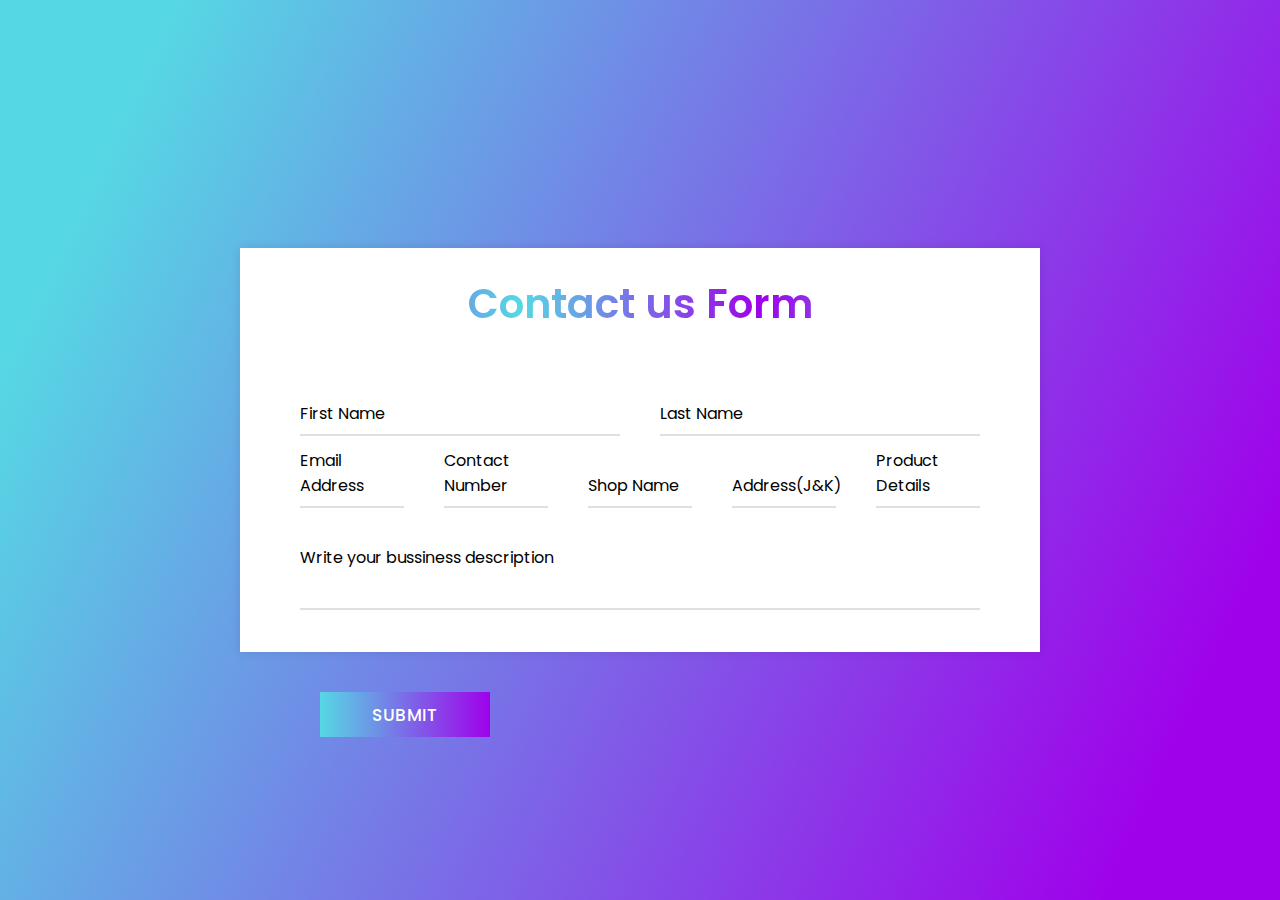
<file: form/index.html>
<!DOCTYPE html>
<html lang="en">
<head>
    <meta charset="UTF-8">
    <meta name="viewport" content="width=device-width, initial-scale=1.0">
    <title>Registration form</title>
    <link rel="stylesheet" href="style.css">
</head>
<body>
    <div class="container">
        <div class="text">
           Contact us Form
        </div>
        <form action="#">
           <div class="form-row">
              <div class="input-data">
                 <input type="text" required>
                 <div class="underline"></div>
                 <label for="">First Name</label>
              </div>
              <div class="input-data">
                 <input type="text" required>
                 <div class="underline"></div>
                 <label for="">Last Name</label>
              </div>
           </div>
           <div class="form-row">
              <div class="input-data">
                 <input type="text" required>
                 <div class="underline"></div>
                 <label for="">Email Address</label>
              </div>
              <div class="input-data">
                <input type="text" required>
                <div class="underline"></div>
                <label for="">Contact Number</label>
             </div>
             <div class="input-data">
                 <input type="text" required>
                 <div class="underline"></div>
                 <label for="">Shop Name</label>
              </div>
              <div class="input-data">
                 <input type="text" required>
                 <div class="underline"></div>
                 <label for="">Address(J&K)</label>
              </div>
              <div class="input-data">
                 <input type="text" required>
                 <div class="underline"></div>
                 <label for="">Product Details</label>
              </div>
           </div>
           <div class="form-row">
           <div class="input-data textarea">
              <textarea rows="2" cols="80" required></textarea>
              <br />
              <div class="underline"></div>
              <label for="">Write your bussiness description</label>
              <br />
              <div class="form-row submit-btn">
                 <div class="input-data">
                    <div class="inner"></div>
                    <input type="submit" value="submit">
                 </div>
              </div>
        </form>
        </div>
</body>
</html>
</file>
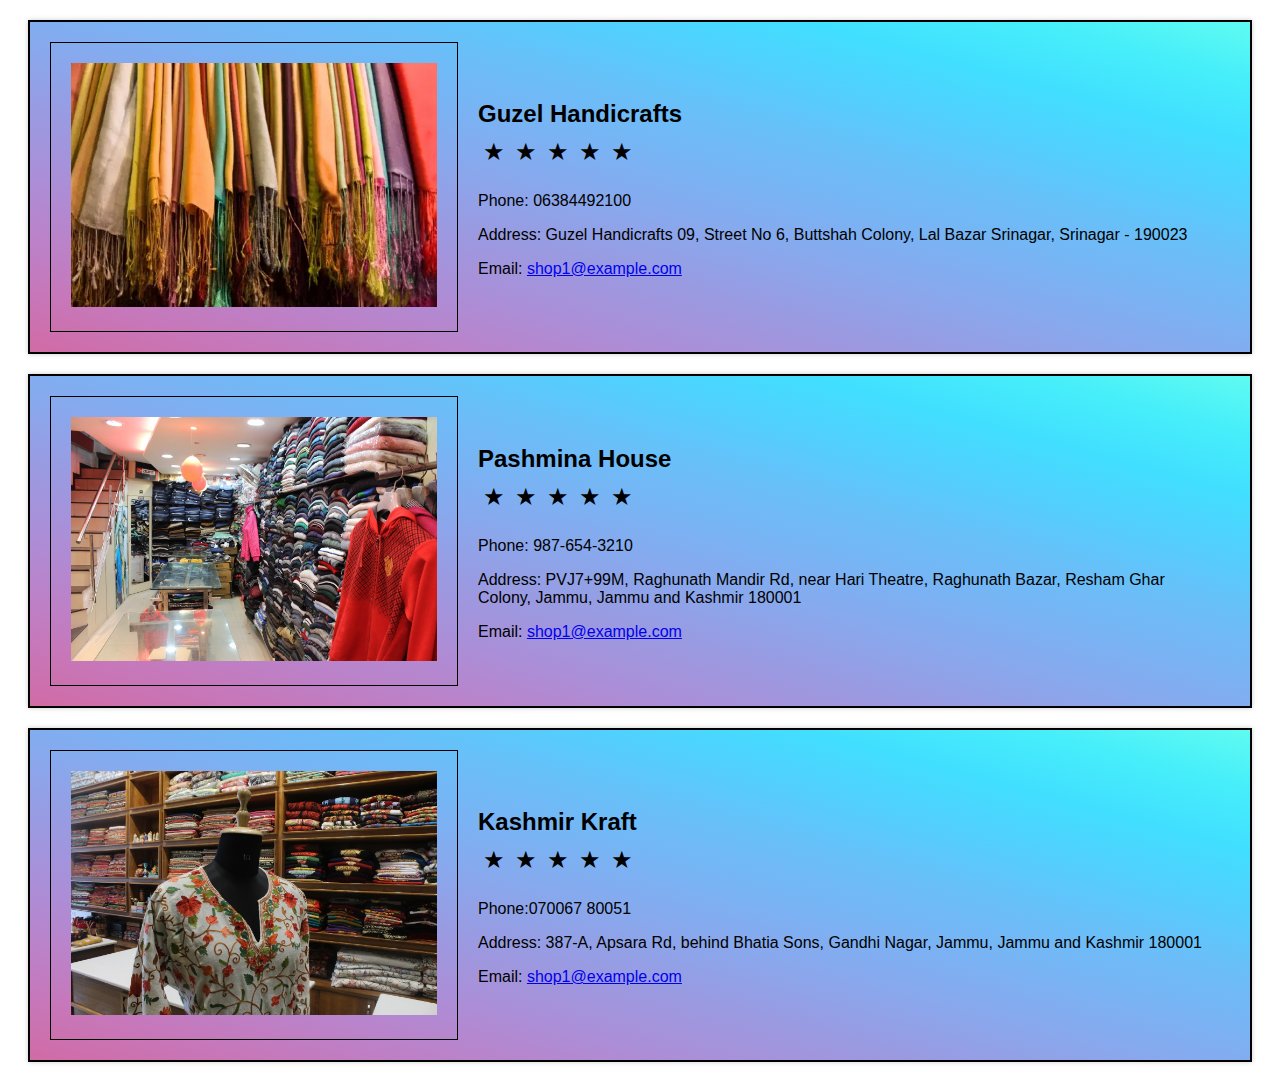
<file: sih hackthone/index.html>
<!DOCTYPE html>
<html lang="en">
<head>
    <meta charset="UTF-8">
    <meta name="viewport" content="width=device-width, initial-scale=1.0">
    <title>Shopkeeper Details</title>
    <style>
        body {
            font-family: Arial, sans-serif;
        }

        .shop-container {
            display: flex;
            align-items: center;
            margin: 20px;
            padding: 20px;
            border: 2px solid black;
            box-shadow: 0 0 5px rgba(0, 0, 0, 0.2);
            background-image: linear-gradient(to right top, #d16ba5, #c777b9, #ba83ca, #aa8fd8, #9a9ae1, #8aa7ec, #79b3f4, #69bff8, #52cffe, #41dfff, #46eefa, #5ffbf1);
        }

        .shop-image {
            flex: 1; /* Adjusted to place the image on the left side */
            text-align: center;
            border: 1px solid black;
            padding: 20px;
        }

        img {
            max-width: 100%;
            max-height: 100%;
        }

        .shop-details {
            flex: 2; /* Adjusted to place the shop details on the right side */
            padding: 20px;
        }

        .rating {
            font-size: 0;
            position: relative;
            top: -10px; /* Adjusted the position */
        }

        .rating input[type="radio"] {
            display: none;
        }

        .rating label {
            font-size: 24px;
            cursor: pointer;
            padding: 5px;
        }

        .rating label:before {
            content: "\2605"; /* Unicode star character */
        }

        .rating input[type="radio"]:checked ~ label:before {
            content: "\2605"; /* Filled star character */
            color: gold;
        }
    </style>
</head>
<body>
    <div class="shop-container">
        <div class="shop-image">
            <img src="shop1.webp" alt="Shop 1">
        </div>
        <div class="shop-details">
            <h2>Guzel Handicrafts</h2>
            <div class="rating">
                <input type="radio" id="star5" name="rating" value="5">
                <label for="star5"></label>
                <input type="radio" id="star4" name="rating" value="4">
                <label for="star4"></label>
                <input type="radio" id="star3" name="rating" value="3">
                <label for="star3"></label>
                <input type="radio" id="star2" name="rating" value="2">
                <label for="star2"></label>
                <input type="radio" id="star1" name="rating" value="1">
                <label for="star1"></label>
            </div>
            <p>Phone: 06384492100</p>
            <p>Address: Guzel Handicrafts 09, Street No 6, Buttshah Colony, Lal Bazar Srinagar, Srinagar - 190023</p>
            <p>Email: <a href="mailto:shop1@example.com">shop1@example.com</a></p>
        </div>
    </div>

    <div class="shop-container">
        <div class="shop-image">
            <img src="shop2.jpg" alt="Shop 2">
        </div>
        <div class="shop-details">
            <h2>Pashmina House</h2>
            <div class="rating">
                <input type="radio" id="star5" name="rating" value="5">
                <label for="star5"></label>
                <input type="radio" id="star4" name="rating" value="4">
                <label for="star4"></label>
                <input type="radio" id="star3" name="rating" value="3">
                <label for="star3"></label>
                <input type="radio" id="star2" name="rating" value="2">
                <label for="star2"></label>
                <input type="radio" id="star1" name="rating" value="1">
                <label for="star1"></label>
            </div>
            <p>Phone: 987-654-3210</p>
            <p>Address: PVJ7+99M, Raghunath Mandir Rd, near Hari Theatre, Raghunath Bazar, Resham Ghar Colony, Jammu, Jammu and Kashmir 180001</p>
            <p>Email: <a href="mailto:shop1@example.com">shop1@example.com</a></p>
        </div>
    </div>

    <div class="shop-container">
        <div class="shop-image">
            <img src="shop3.jpg" alt="Shop 3">
            
            
        </div>
        <div class="shop-details">
            <h2>Kashmir Kraft</h2>
            <div class="rating">
                <input type="radio" id="star5" name="rating" value="5">
                <label for="star5"></label>
                <input type="radio" id="star4" name="rating" value="4">
                <label for="star4"></label>
                <input type="radio" id="star3" name="rating" value="3">
                <label for="star3"></label>
                <input type="radio" id="star2" name="rating" value="2">
                <label for="star2"></label>
                <input type="radio" id="star1" name="rating" value="1">
                <label for="star1"></label>
            </div>
            <p>Phone:070067 80051</p>
            <p>Address: 387-A, Apsara Rd, behind Bhatia Sons, Gandhi Nagar, Jammu, Jammu and Kashmir 180001</p>
            <p>Email: <a href="mailto:shop1@example.com">shop1@example.com</a></p>
        </div>
    </div>
</body>
</html>
</file>
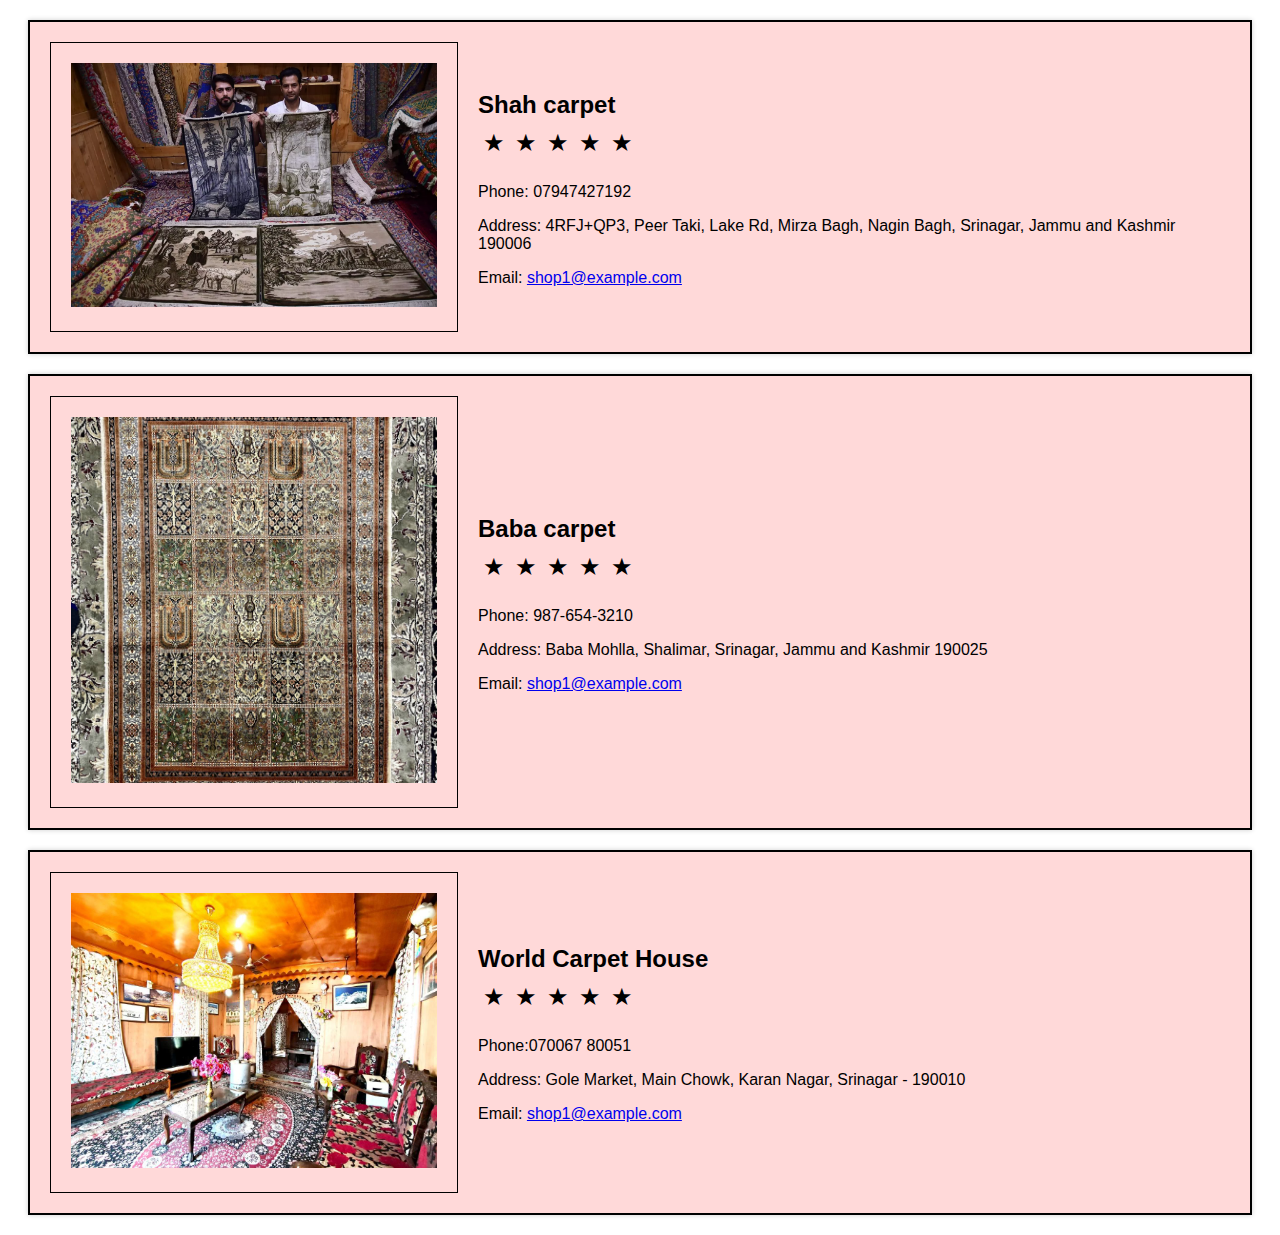
<file: sih hackthone/ibdex2.html>
<!DOCTYPE html>
<html lang="en">
<head>
    <meta charset="UTF-8">
    <meta name="viewport" content="width=device-width, initial-scale=1.0">
    <title>Shopkeeper Details</title>
    <style>
        body {
            font-family: Arial, sans-serif;
        }

        .shop-container {
            display: flex;
            align-items: center;
            margin: 20px;
            padding: 20px;
            border: 2px solid black;
            box-shadow: 0 0 5px rgba(0, 0, 0, 0.2);
            background-color: #ffd9d9
        }

        .shop-image {
            flex: 1; /* Adjusted to place the image on the left side */
            text-align: center;
            border: 1px solid black;
            padding: 20px;
        }

        img {
            max-width: 100%;
            max-height: 100%;
        }

        .shop-details {
            flex: 2; /* Adjusted to place the shop details on the right side */
            padding: 20px;
        }

        .rating {
            font-size: 0;
            position: relative;
            top: -10px; /* Adjusted the position */
        }

        .rating input[type="radio"] {
            display: none;
        }

        .rating label {
            font-size: 24px;
            cursor: pointer;
            padding: 5px;
        }

        .rating label:before {
            content: "\2605"; /* Unicode star character */
        }

        .rating input[type="radio"]:checked ~ label:before {
            content: "\2605"; /* Filled star character */
            color: gold;
        }
    </style>
</head>
<body>
    <div class="shop-container">
        <div class="shop-image">
            <img src="carpet1.webp" alt="Shop 1">
        </div>
        <div class="shop-details">
            <h2>Shah carpet</h2>
            <div class="rating">
                <input type="radio" id="star5" name="rating" value="5">
                <label for="star5"></label>
                <input type="radio" id="star4" name="rating" value="4">
                <label for="star4"></label>
                <input type="radio" id="star3" name="rating" value="3">
                <label for="star3"></label>
                <input type="radio" id="star2" name="rating" value="2">
                <label for="star2"></label>
                <input type="radio" id="star1" name="rating" value="1">
                <label for="star1"></label>
            </div>
            <p>Phone: 07947427192</p>
            <p>Address: 4RFJ+QP3, Peer Taki, Lake Rd, Mirza Bagh, Nagin Bagh, Srinagar, Jammu and Kashmir 190006</p>
            <p>Email: <a href="mailto: shahcarpetskmr@gmail.com">shop1@example.com</a></p>
        </div>
    </div>

    <div class="shop-container">
        <div class="shop-image">
            <img src="carpet.jpeg" alt="Shop 2">
        </div>
        <div class="shop-details">
            <h2>Baba carpet</h2>
            <div class="rating">
                <input type="radio" id="star5" name="rating" value="5">
                <label for="star5"></label>
                <input type="radio" id="star4" name="rating" value="4">
                <label for="star4"></label>
                <input type="radio" id="star3" name="rating" value="3">
                <label for="star3"></label>
                <input type="radio" id="star2" name="rating" value="2">
                <label for="star2"></label>
                <input type="radio" id="star1" name="rating" value="1">
                <label for="star1"></label>
            </div>
            <p>Phone: 987-654-3210</p>
            <p>Address: Baba Mohlla, Shalimar, Srinagar, Jammu and Kashmir 190025</p>
            <p>Email: <a href="mailto:shop1@example.com">shop1@example.com</a></p>
        </div>
    </div>

    <div class="shop-container">
        <div class="shop-image">
            <img src="carpet3.jpg" alt="Shop 3">
            
            
        </div>
        <div class="shop-details">
            <h2>World Carpet House</h2>
            <div class="rating">
                <input type="radio" id="star5" name="rating" value="5">
                <label for="star5"></label>
                <input type="radio" id="star4" name="rating" value="4">
                <label for="star4"></label>
                <input type="radio" id="star3" name="rating" value="3">
                <label for="star3"></label>
                <input type="radio" id="star2" name="rating" value="2">
                <label for="star2"></label>
                <input type="radio" id="star1" name="rating" value="1">
                <label for="star1"></label>
            </div>
            <p>Phone:070067 80051</p>
            <p>Address: Gole Market, Main Chowk, Karan Nagar, Srinagar - 190010</p>
            <p>Email: <a href="mailto:shop1@example.com">shop1@example.com</a></p>
        </div>
    </div>
</body>
</html>
</file>
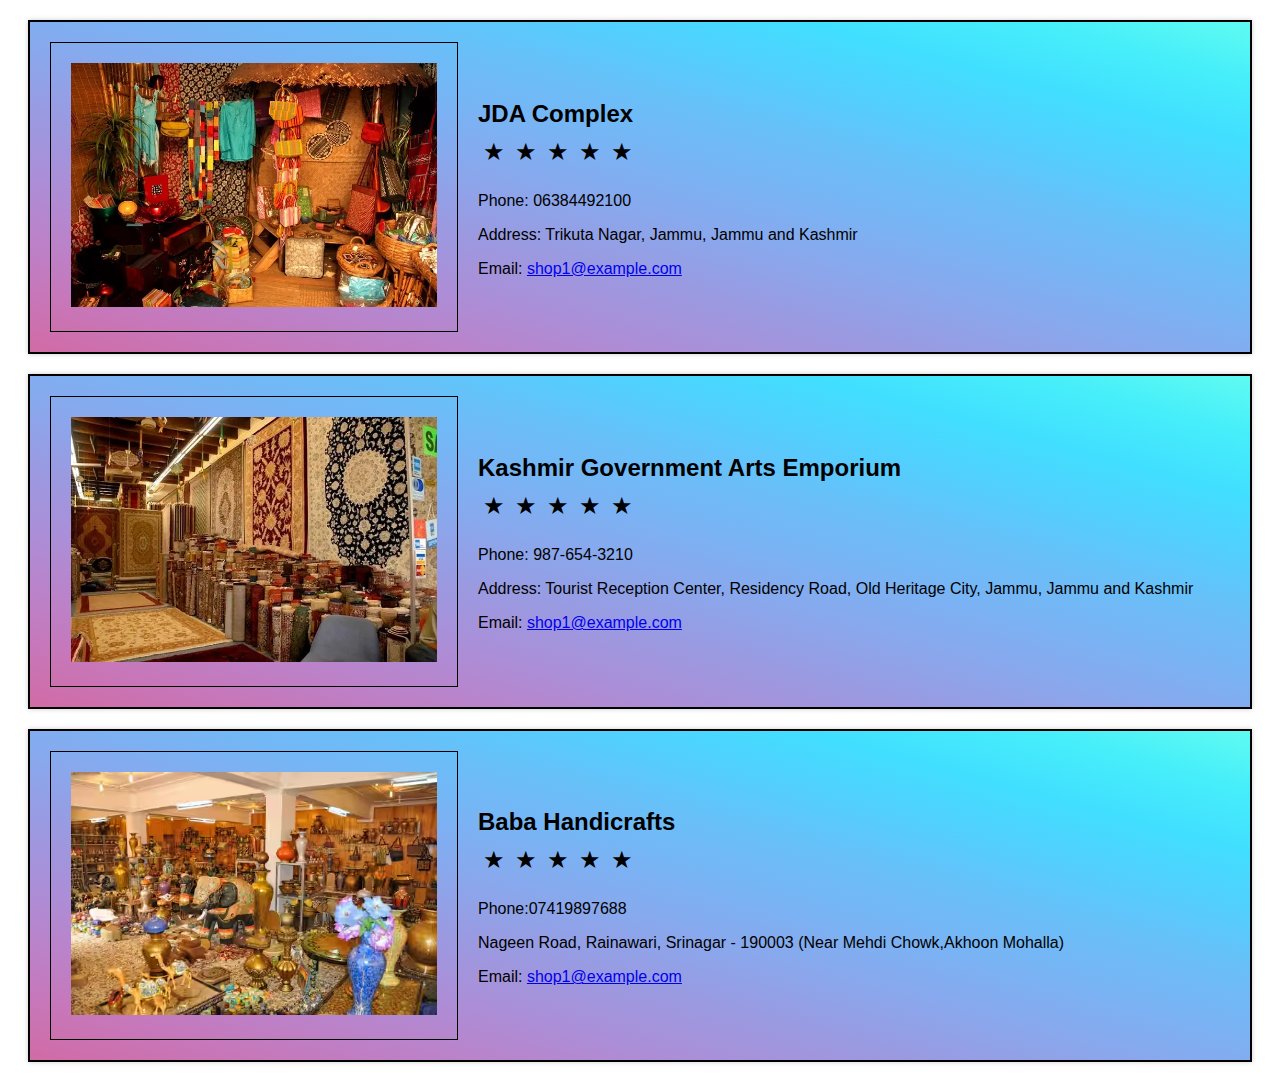
<file: sih hackthone/index1.html>
<!DOCTYPE html>
<html lang="en">
<head>
    <meta charset="UTF-8">
    <meta name="viewport" content="width=device-width, initial-scale=1.0">
    <title>Shopkeeper Details</title>
    <style>
        body {
            font-family: Arial, sans-serif;
        }

        .shop-container {
            display: flex;
            align-items: center;
            margin: 20px;
            padding: 20px;
            border: 2px solid black;
            box-shadow: 0 0 5px rgba(0, 0, 0, 0.2);
            background-image: linear-gradient(to right top, #d16ba5, #c777b9, #ba83ca, #aa8fd8, #9a9ae1, #8aa7ec, #79b3f4, #69bff8, #52cffe, #41dfff, #46eefa, #5ffbf1);
        }

        .shop-image {
            flex: 1; /* Adjusted to place the image on the left side */
            text-align: center;
            border: 1px solid black;
            padding: 20px;
        }

        img {
            max-width: 100%;
            max-height: 100%;
        }

        .shop-details {
            flex: 2; /* Adjusted to place the shop details on the right side */
            padding: 20px;
        }

        .rating {
            font-size: 0;
            position: relative;
            top: -10px; /* Adjusted the position */
        }

        .rating input[type="radio"] {
            display: none;
        }

        .rating label {
            font-size: 24px;
            cursor: pointer;
            padding: 5px;
        }

        .rating label:before {
            content: "\2605"; /* Unicode star character */
        }

        .rating input[type="radio"]:checked ~ label:before {
            content: "\2605"; /* Filled star character */
            color: gold;
        }
    </style>
</head>
<body>
    <div class="shop-container">
        <div class="shop-image">
            <img src="shops4.webp" alt="Shop 4">
        </div>
        <div class="shop-details">
            <h2>JDA Complex</h2>
            <div class="rating">
                <input type="radio" id="star5" name="rating" value="5">
                <label for="star5"></label>
                <input type="radio" id="star4" name="rating" value="4">
                <label for="star4"></label>
                <input type="radio" id="star3" name="rating" value="3">
                <label for="star3"></label>
                <input type="radio" id="star2" name="rating" value="2">
                <label for="star2"></label>
                <input type="radio" id="star1" name="rating" value="1">
                <label for="star1"></label>
            </div>
            <p>Phone: 06384492100</p>
            <p>Address:  Trikuta Nagar, Jammu, Jammu and Kashmir</p>
            <p>Email: <a href="mailto:shop1@example.com">shop1@example.com</a></p>
        </div>
    </div>

    <div class="shop-container">
        <div class="shop-image">
            <img src="shop5.webp" alt="Shop 5">
        </div>
        <div class="shop-details">
            <h2> Kashmir Government Arts Emporium</h2>
            <div class="rating">
                <input type="radio" id="star5" name="rating" value="5">
                <label for="star5"></label>
                <input type="radio" id="star4" name="rating" value="4">
                <label for="star4"></label>
                <input type="radio" id="star3" name="rating" value="3">
                <label for="star3"></label>
                <input type="radio" id="star2" name="rating" value="2">
                <label for="star2"></label>
                <input type="radio" id="star1" name="rating" value="1">
                <label for="star1"></label>
            </div>
            <p>Phone: 987-654-3210</p>
            <p>Address: Tourist Reception Center, Residency Road, Old Heritage City, Jammu, Jammu and Kashmir</p>
            <p>Email: <a href="mailto:shop1@example.com">shop1@example.com</a></p>
        </div>
    </div>

    <div class="shop-container">
        <div class="shop-image">
            <img src="shop6.avif" alt="Shop 6">
            
            
        </div>
        <div class="shop-details">
            <h2>Baba Handicrafts</h2>
            <div class="rating">
                <input type="radio" id="star5" name="rating" value="5">
                <label for="star5"></label>
                <input type="radio" id="star4" name="rating" value="4">
                <label for="star4"></label>
                <input type="radio" id="star3" name="rating" value="3">
                <label for="star3"></label>
                <input type="radio" id="star2" name="rating" value="2">
                <label for="star2"></label>
                <input type="radio" id="star1" name="rating" value="1">
                <label for="star1"></label>
            </div>
            <p>Phone:07419897688</p>
            <p>Nageen Road, Rainawari, Srinagar - 190003 (Near Mehdi Chowk,Akhoon Mohalla)</p>
            <p>Email: <a href="mailto:shop1@example.com">shop1@example.com</a></p>
        </div>
    </div>
</body>
</html>
</file>
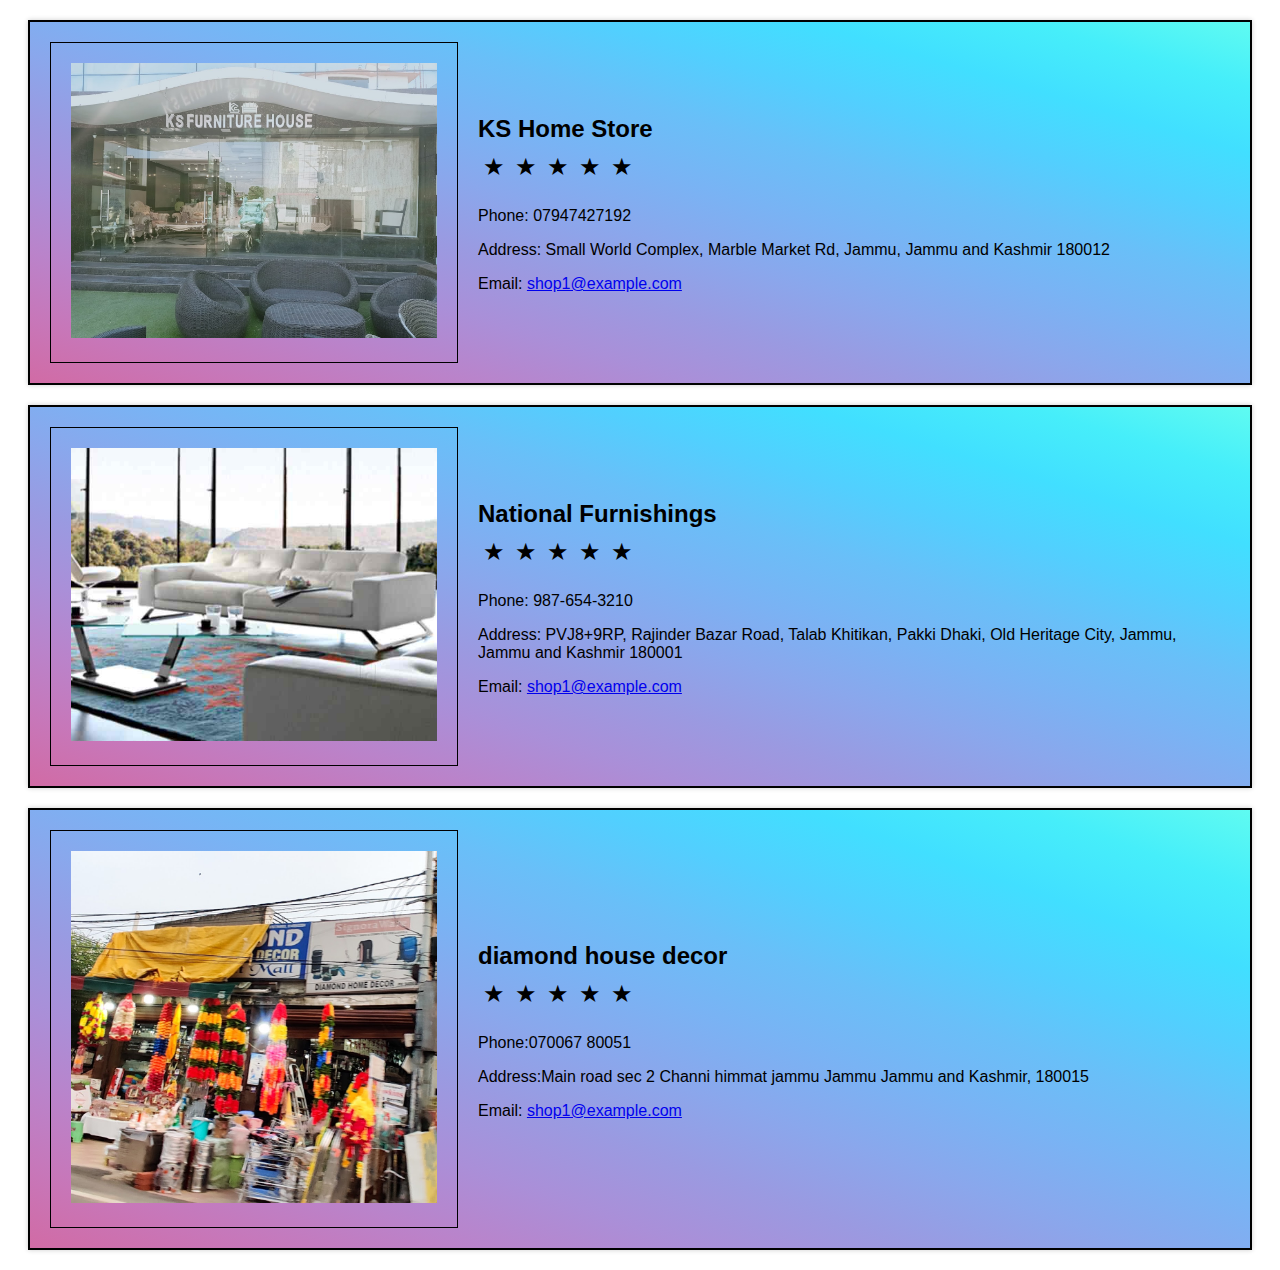
<file: sih hackthone/jammu/woodenartefacts.html>
<!DOCTYPE html>
<html lang="en">
<head>
    <meta charset="UTF-8">
    <meta name="viewport" content="width=device-width, initial-scale=1.0">
    <title>Shopkeeper Details</title>
    <style>
        body {
            font-family: Arial, sans-serif;
        }

        .shop-container {
            display: flex;
            align-items: center;
            margin: 20px;
            padding: 20px;
            border: 2px solid black;
            box-shadow: 0 0 5px rgba(0, 0, 0, 0.2);
            background-image: linear-gradient(to right top, #d16ba5, #c777b9, #ba83ca, #aa8fd8, #9a9ae1, #8aa7ec, #79b3f4, #69bff8, #52cffe, #41dfff, #46eefa, #5ffbf1);
        }

        .shop-image {
            flex: 1; /* Adjusted to place the image on the left side */
            text-align: center;
            border: 1px solid black;
            padding: 20px;
        }

        img {
            max-width: 100%;
            max-height: 100%;
        }

        .shop-details {
            flex: 2; /* Adjusted to place the shop details on the right side */
            padding: 20px;
        }

        .rating {
            font-size: 0;
            position: relative;
            top: -10px; /* Adjusted the position */
        }

        .rating input[type="radio"] {
            display: none;
        }

        .rating label {
            font-size: 24px;
            cursor: pointer;
            padding: 5px;
        }

        .rating label:before {
            content: "\2605"; /* Unicode star character */
        }

        .rating input[type="radio"]:checked ~ label:before {
            content: "\2605"; /* Filled star character */
            color: gold;
        }
    </style>
</head>
<body>
    <div class="shop-container">
        <div class="shop-image">
            <img src="unnamed.jpg" alt="Shop 1">
        </div>
        <div class="shop-details">
            <h2>KS Home Store</h2>
            <div class="rating">
                <input type="radio" id="star5" name="rating" value="5">
                <label for="star5"></label>
                <input type="radio" id="star4" name="rating" value="4">
                <label for="star4"></label>
                <input type="radio" id="star3" name="rating" value="3">
                <label for="star3"></label>
                <input type="radio" id="star2" name="rating" value="2">
                <label for="star2"></label>
                <input type="radio" id="star1" name="rating" value="1">
                <label for="star1"></label>
            </div>
            <p>Phone: 07947427192</p>
            <p>Address: Small World Complex, Marble Market Rd, Jammu, Jammu and Kashmir 180012</p>
            <p>Email: <a href="mailto: shahcarpetskmr@gmail.com">shop1@example.com</a></p>
        </div>
    </div>

    <div class="shop-container">
        <div class="shop-image">
            <img src="national-furnishings-talab-khitikan-jammu-furnishing-manufacturers-fqiaij0is9 (1).jpg" alt="Shop 2">
        </div>
        <div class="shop-details">
            <h2>National Furnishings</h2>
            <div class="rating">
                <input type="radio" id="star5" name="rating" value="5">
                <label for="star5"></label>
                <input type="radio" id="star4" name="rating" value="4">
                <label for="star4"></label>
                <input type="radio" id="star3" name="rating" value="3">
                <label for="star3"></label>
                <input type="radio" id="star2" name="rating" value="2">
                <label for="star2"></label>
                <input type="radio" id="star1" name="rating" value="1">
                <label for="star1"></label>
            </div>
            <p>Phone: 987-654-3210</p>
            <p>Address: PVJ8+9RP, Rajinder Bazar Road, Talab Khitikan, Pakki Dhaki, Old Heritage City, Jammu, Jammu and Kashmir 180001</p>
            <p>Email: <a href="mailto:shop1@example.com">shop1@example.com</a></p>
        </div>
    </div>

    <div class="shop-container">
        <div class="shop-image">
            <img src="2021-08-30.jpg" alt="Shop 3">
            
            
        </div>
        <div class="shop-details">
            <h2>diamond house decor</h2>
            <div class="rating">
                <input type="radio" id="star5" name="rating" value="5">
                <label for="star5"></label>
                <input type="radio" id="star4" name="rating" value="4">
                <label for="star4"></label>
                <input type="radio" id="star3" name="rating" value="3">
                <label for="star3"></label>
                <input type="radio" id="star2" name="rating" value="2">
                <label for="star2"></label>
                <input type="radio" id="star1" name="rating" value="1">
                <label for="star1"></label>
            </div>
            <p>Phone:070067 80051</p>
            <p>Address:Main road sec 2 Channi himmat jammu Jammu Jammu and Kashmir, 180015</p>
            <p>Email: <a href="mailto:shop1@example.com">shop1@example.com</a></p>
        </div>
    </div>
</body>
</html>
</file>
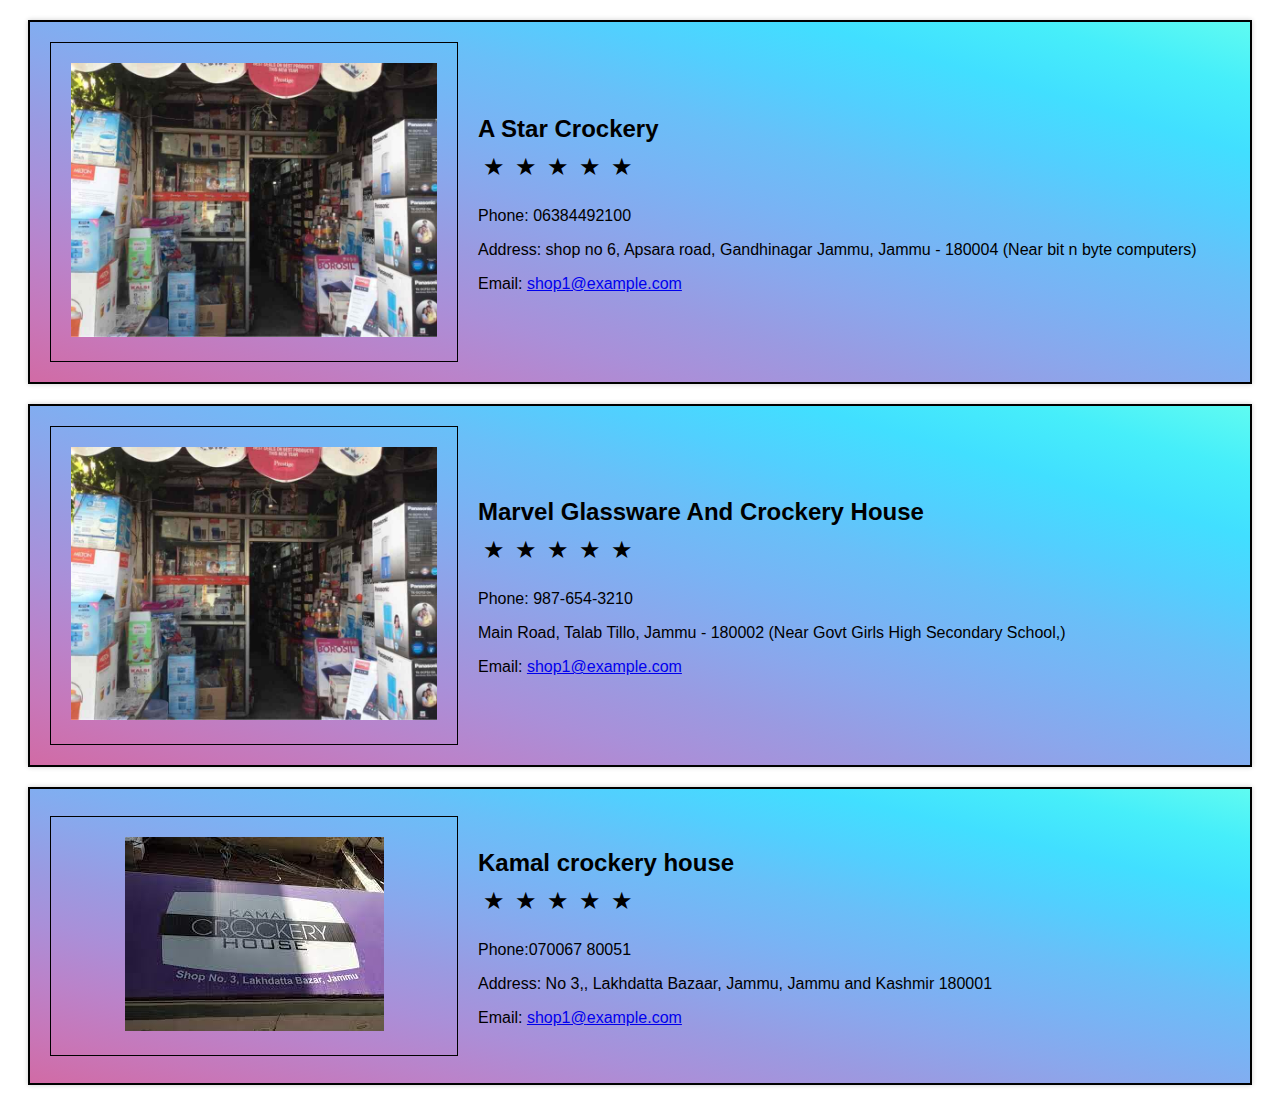
<file: sih hackthone/jammu1/earthenware.html>
<!DOCTYPE html>
<html lang="en">
<head>
    <meta charset="UTF-8">
    <meta name="viewport" content="width=device-width, initial-scale=1.0">
    <title>Shopkeeper Details</title>
    <style>
        body {
            font-family: Arial, sans-serif;
        }

        .shop-container {
            display: flex;
            align-items: center;
            margin: 20px;
            padding: 20px;
            border: 2px solid black;
            box-shadow: 0 0 5px rgba(0, 0, 0, 0.2);
            background-image: linear-gradient(to right top, #d16ba5, #c777b9, #ba83ca, #aa8fd8, #9a9ae1, #8aa7ec, #79b3f4, #69bff8, #52cffe, #41dfff, #46eefa, #5ffbf1);
        }

        .shop-image {
            flex: 1; /* Adjusted to place the image on the left side */
            text-align: center;
            border: 1px solid black;
            padding: 20px;
        }

        img {
            max-width: 100%;
            max-height: 100%;
        }

        .shop-details {
            flex: 2; /* Adjusted to place the shop details on the right side */
            padding: 20px;
        }

        .rating {
            font-size: 0;
            position: relative;
            top: -10px; /* Adjusted the position */
        }

        .rating input[type="radio"] {
            display: none;
        }

        .rating label {
            font-size: 24px;
            cursor: pointer;
            padding: 5px;
        }

        .rating label:before {
            content: "\2605"; /* Unicode star character */
        }

        .rating input[type="radio"]:checked ~ label:before {
            content: "\2605"; /* Filled star character */
            color: gold;
        }
    </style>
</head>
<body>
    <div class="shop-container">
        <div class="shop-image">
            <img src="a-star-crockery-gandhinagar-jammu-jammu-crockery-dealers-15qcy8z.jpg" alt="Shop 1">
        </div>
        <div class="shop-details">
            <h2>A Star Crockery</h2>
            <div class="rating">
                <input type="radio" id="star5" name="rating" value="5">
                <label for="star5"></label>
                <input type="radio" id="star4" name="rating" value="4">
                <label for="star4"></label>
                <input type="radio" id="star3" name="rating" value="3">
                <label for="star3"></label>
                <input type="radio" id="star2" name="rating" value="2">
                <label for="star2"></label>
                <input type="radio" id="star1" name="rating" value="1">
                <label for="star1"></label>
            </div>
            <p>Phone: 06384492100</p>
            <p>Address: shop no 6, Apsara road, Gandhinagar Jammu, Jammu - 180004 (Near bit n byte computers)

            </p>
            <p>Email: <a href="mailto:shop1@example.com">shop1@example.com</a></p>
        </div>
    </div>

    <div class="shop-container">
        <div class="shop-image">
            <img src="a-star-crockery-gandhinagar-jammu-jammu-crockery-dealers-15qcy8z.jpg" alt="Shop 2">
        </div>
        <div class="shop-details">
            <h2>Marvel Glassware And Crockery House</h2>
            <div class="rating">
                <input type="radio" id="star5" name="rating" value="5">
                <label for="star5"></label>
                <input type="radio" id="star4" name="rating" value="4">
                <label for="star4"></label>
                <input type="radio" id="star3" name="rating" value="3">
                <label for="star3"></label>
                <input type="radio" id="star2" name="rating" value="2">
                <label for="star2"></label>
                <input type="radio" id="star1" name="rating" value="1">
                <label for="star1"></label>
            </div>
            <p>Phone: 987-654-3210</p>
            <p>Main Road, Talab Tillo, Jammu - 180002 (Near Govt Girls High Secondary School,)</p>
            <p>Email: <a href="mailto:shop1@example.com">shop1@example.com</a></p>
        </div>
    </div>

    <div class="shop-container">
        <div class="shop-image">
            <img src="download (5).jpg" alt="Shop 3">
            
            
        </div>
        <div class="shop-details">
            <h2>Kamal crockery house</h2>
            <div class="rating">
                <input type="radio" id="star5" name="rating" value="5">
                <label for="star5"></label>
                <input type="radio" id="star4" name="rating" value="4">
                <label for="star4"></label>
                <input type="radio" id="star3" name="rating" value="3">
                <label for="star3"></label>
                <input type="radio" id="star2" name="rating" value="2">
                <label for="star2"></label>
                <input type="radio" id="star1" name="rating" value="1">
                <label for="star1"></label>
            </div>
            <p>Phone:070067 80051</p>
            <p>Address: No 3,, Lakhdatta Bazaar, Jammu, Jammu and Kashmir 180001</p>
            <p>Email: <a href="mailto:shop1@example.com">shop1@example.com</a></p>
        </div>
    </div>
</body>
</html>
</file>
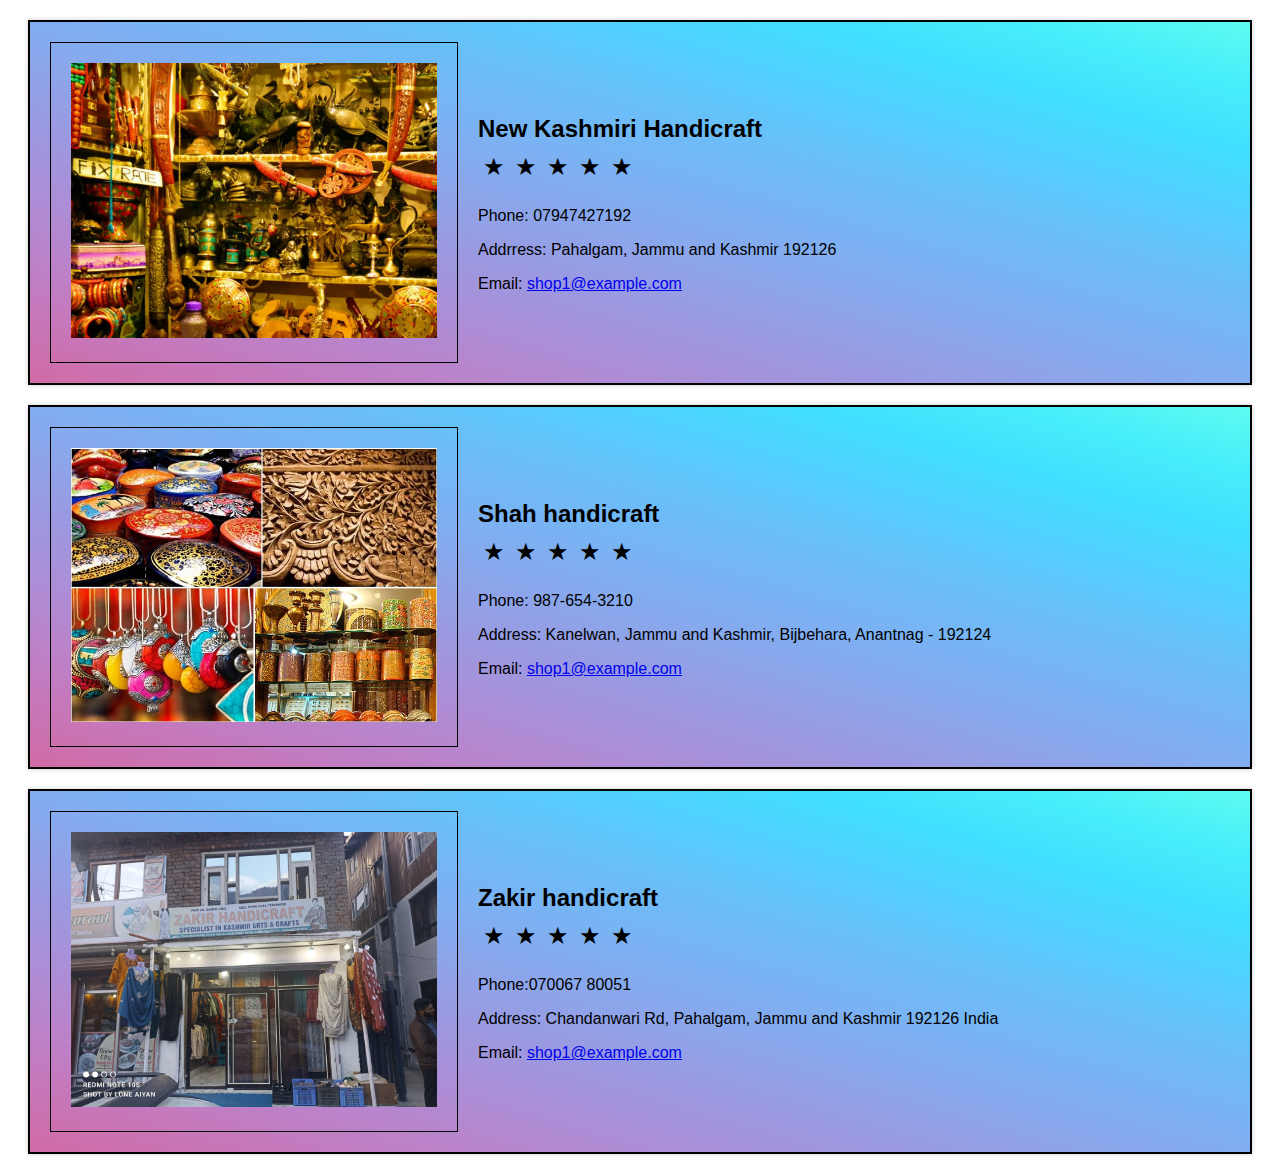
<file: sih hackthone/pahalgam/kashmirihandicraft.html>
<!DOCTYPE html>
<html lang="en">
<head>
    <meta charset="UTF-8">
    <meta name="viewport" content="width=device-width, initial-scale=1.0">
    <title>Shopkeeper Details</title>
    <style>
        body {
            font-family: Arial, sans-serif;
        }

        .shop-container {
            display: flex;
            align-items: center;
            margin: 20px;
            padding: 20px;
            border: 2px solid black;
            box-shadow: 0 0 5px rgba(0, 0, 0, 0.2);
            background-image: linear-gradient(to right top, #d16ba5, #c777b9, #ba83ca, #aa8fd8, #9a9ae1, #8aa7ec, #79b3f4, #69bff8, #52cffe, #41dfff, #46eefa, #5ffbf1);
        }

        .shop-image {
            flex: 1; /* Adjusted to place the image on the left side */
            text-align: center;
            border: 1px solid black;
            padding: 20px;
        }

        img {
            max-width: 100%;
            max-height: 100%;
        }

        .shop-details {
            flex: 2; /* Adjusted to place the shop details on the right side */
            padding: 20px;
        }

        .rating {
            font-size: 0;
            position: relative;
            top: -10px; /* Adjusted the position */
        }

        .rating input[type="radio"] {
            display: none;
        }

        .rating label {
            font-size: 24px;
            cursor: pointer;
            padding: 5px;
        }

        .rating label:before {
            content: "\2605"; /* Unicode star character */
        }

        .rating input[type="radio"]:checked ~ label:before {
            content: "\2605"; /* Filled star character */
            color: gold;
        }
    </style>
</head>
<body>
    <div class="shop-container">
        <div class="shop-image">
            <img src="kashmir-handicraft-1.webp" alt="Shop 1">
        </div>
        <div class="shop-details">
            <h2>New Kashmiri Handicraft</h2>
            <div class="rating">
                <input type="radio" id="star5" name="rating" value="5">
                <label for="star5"></label>
                <input type="radio" id="star4" name="rating" value="4">
                <label for="star4"></label>
                <input type="radio" id="star3" name="rating" value="3">
                <label for="star3"></label>
                <input type="radio" id="star2" name="rating" value="2">
                <label for="star2"></label>
                <input type="radio" id="star1" name="rating" value="1">
                <label for="star1"></label>
            </div>
            <p>Phone: 07947427192</p>
            <p>Addrress: Pahalgam, Jammu and Kashmir 192126</p>
            <p>Email: <a href="mailto: shahcarpetskmr@gmail.com">shop1@example.com</a></p>
        </div>
    </div>

    <div class="shop-container">
        <div class="shop-image">
            <img src="p22.jpg" alt="Shop 2">
        </div>
        <div class="shop-details">
            <h2>Shah handicraft
            </h2>
            <div class="rating">
                <input type="radio" id="star5" name="rating" value="5">
                <label for="star5"></label>
                <input type="radio" id="star4" name="rating" value="4">
                <label for="star4"></label>
                <input type="radio" id="star3" name="rating" value="3">
                <label for="star3"></label>
                <input type="radio" id="star2" name="rating" value="2">
                <label for="star2"></label>
                <input type="radio" id="star1" name="rating" value="1">
                <label for="star1"></label>
            </div>
            <p>Phone: 987-654-3210</p>
            <p>Address: Kanelwan, Jammu and Kashmir, Bijbehara, Anantnag - 192124

            </p>
            <p>Email: <a href="mailto:shop1@example.com">shop1@example.com</a></p>
        </div>
    </div>

    <div class="shop-container">
        <div class="shop-image">
            <img src="p3.jpg" alt="Shop 3">
            
            
        </div>
        <div class="shop-details">
            <h2>Zakir handicraft</h2>
            <div class="rating">
                <input type="radio" id="star5" name="rating" value="5">
                <label for="star5"></label>
                <input type="radio" id="star4" name="rating" value="4">
                <label for="star4"></label>
                <input type="radio" id="star3" name="rating" value="3">
                <label for="star3"></label>
                <input type="radio" id="star2" name="rating" value="2">
                <label for="star2"></label>
                <input type="radio" id="star1" name="rating" value="1">
                <label for="star1"></label>
            </div>
            <p>Phone:070067 80051</p>
            <p>Address: Chandanwari Rd, Pahalgam, Jammu and Kashmir 192126
                India</p>
            <p>Email: <a href="mailto:shop1@example.com">shop1@example.com</a></p>
        </div>
    </div>
</body>
</html>
</file>
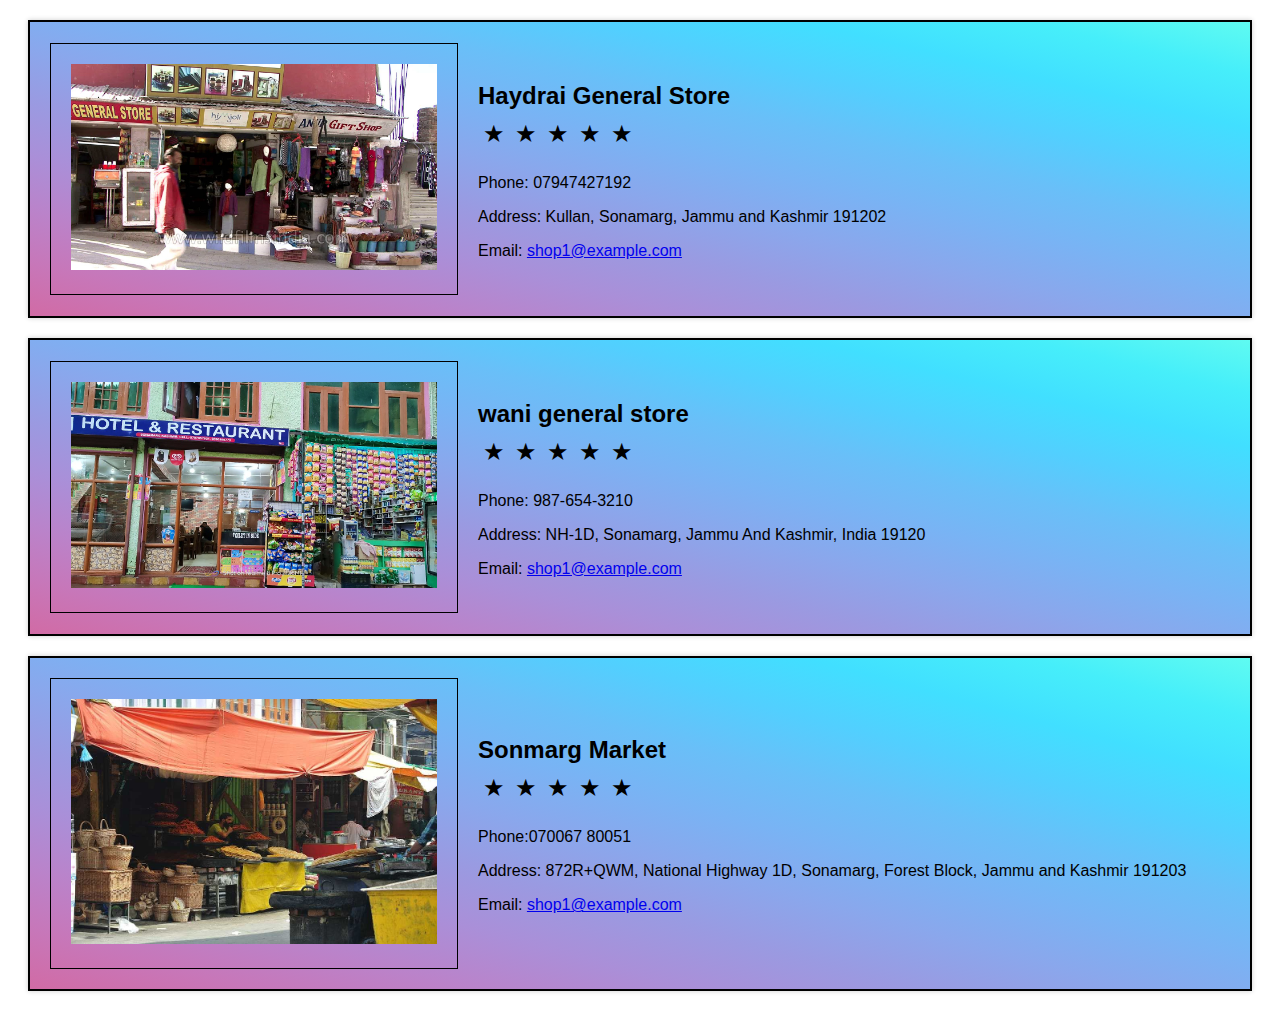
<file: sih hackthone/sonmarg1/localspices.html>
<!DOCTYPE html>
<html lang="en">
<head>
    <meta charset="UTF-8">
    <meta name="viewport" content="width=device-width, initial-scale=1.0">
    <title>Shopkeeper Details</title>
    <style>
        body {
            font-family: Arial, sans-serif;
        }

        .shop-container {
            display: flex;
            align-items: center;
            margin: 20px;
            padding: 20px;
            border: 2px solid black;
            box-shadow: 0 0 5px rgba(0, 0, 0, 0.2);
            background-image: linear-gradient(to right top, #d16ba5, #c777b9, #ba83ca, #aa8fd8, #9a9ae1, #8aa7ec, #79b3f4, #69bff8, #52cffe, #41dfff, #46eefa, #5ffbf1);
        }

        .shop-image {
            flex: 1; /* Adjusted to place the image on the left side */
            text-align: center;
            border: 1px solid black;
            padding: 20px;
        }

        img {
            max-width: 100%;
            max-height: 100%;
        }

        .shop-details {
            flex: 2; /* Adjusted to place the shop details on the right side */
            padding: 20px;
        }

        .rating {
            font-size: 0;
            position: relative;
            top: -10px; /* Adjusted the position */
        }

        .rating input[type="radio"] {
            display: none;
        }

        .rating label {
            font-size: 24px;
            cursor: pointer;
            padding: 5px;
        }

        .rating label:before {
            content: "\2605"; /* Unicode star character */
        }

        .rating input[type="radio"]:checked ~ label:before {
            content: "\2605"; /* Filled star character */
            color: gold;
        }
    </style>
</head>
<body>
    <div class="shop-container">
        <div class="shop-image">
            <img src="maxresdefault (1).jpg" alt="Shop 1">
        </div>
        <div class="shop-details">
            <h2>Haydrai General Store</h2>
            <div class="rating">
                <input type="radio" id="star5" name="rating" value="5">
                <label for="star5"></label>
                <input type="radio" id="star4" name="rating" value="4">
                <label for="star4"></label>
                <input type="radio" id="star3" name="rating" value="3">
                <label for="star3"></label>
                <input type="radio" id="star2" name="rating" value="2">
                <label for="star2"></label>
                <input type="radio" id="star1" name="rating" value="1">
                <label for="star1"></label>
            </div>
            <p>Phone: 07947427192</p>
            <p>Address: Kullan, Sonamarg, Jammu and Kashmir 191202</p>
            <p>Email: <a href="mailto: shahcarpetskmr@gmail.com">shop1@example.com</a></p>
        </div>
    </div>

    <div class="shop-container">
        <div class="shop-image">
            <img src="maxresdefault.jpg" alt="Shop 2">
        </div>
        <div class="shop-details">
            <h2>wani general store</h2>
            <div class="rating">
                <input type="radio" id="star5" name="rating" value="5">
                <label for="star5"></label>
                <input type="radio" id="star4" name="rating" value="4">
                <label for="star4"></label>
                <input type="radio" id="star3" name="rating" value="3">
                <label for="star3"></label>
                <input type="radio" id="star2" name="rating" value="2">
                <label for="star2"></label>
                <input type="radio" id="star1" name="rating" value="1">
                <label for="star1"></label>
            </div>
            <p>Phone: 987-654-3210</p>
            <p>Address: NH-1D, Sonamarg, Jammu And Kashmir, India 19120</p>
            <p>Email: <a href="mailto:shop1@example.com">shop1@example.com</a></p>
        </div>
    </div>

    <div class="shop-container">
        <div class="shop-image">
            <img src="son_20230418110729.jpg" alt="Shop 3">
            
            
        </div>
        <div class="shop-details">
            <h2>Sonmarg Market</h2>
            <div class="rating">
                <input type="radio" id="star5" name="rating" value="5">
                <label for="star5"></label>
                <input type="radio" id="star4" name="rating" value="4">
                <label for="star4"></label>
                <input type="radio" id="star3" name="rating" value="3">
                <label for="star3"></label>
                <input type="radio" id="star2" name="rating" value="2">
                <label for="star2"></label>
                <input type="radio" id="star1" name="rating" value="1">
                <label for="star1"></label>
            </div>
            <p>Phone:070067 80051</p>
            <p>Address: 872R+QWM, National Highway 1D, Sonamarg, Forest Block, Jammu and Kashmir 191203</p>
            <p>Email: <a href="mailto:shop1@example.com">shop1@example.com</a></p>
        </div>
    </div>
</body>
</html>
</file>
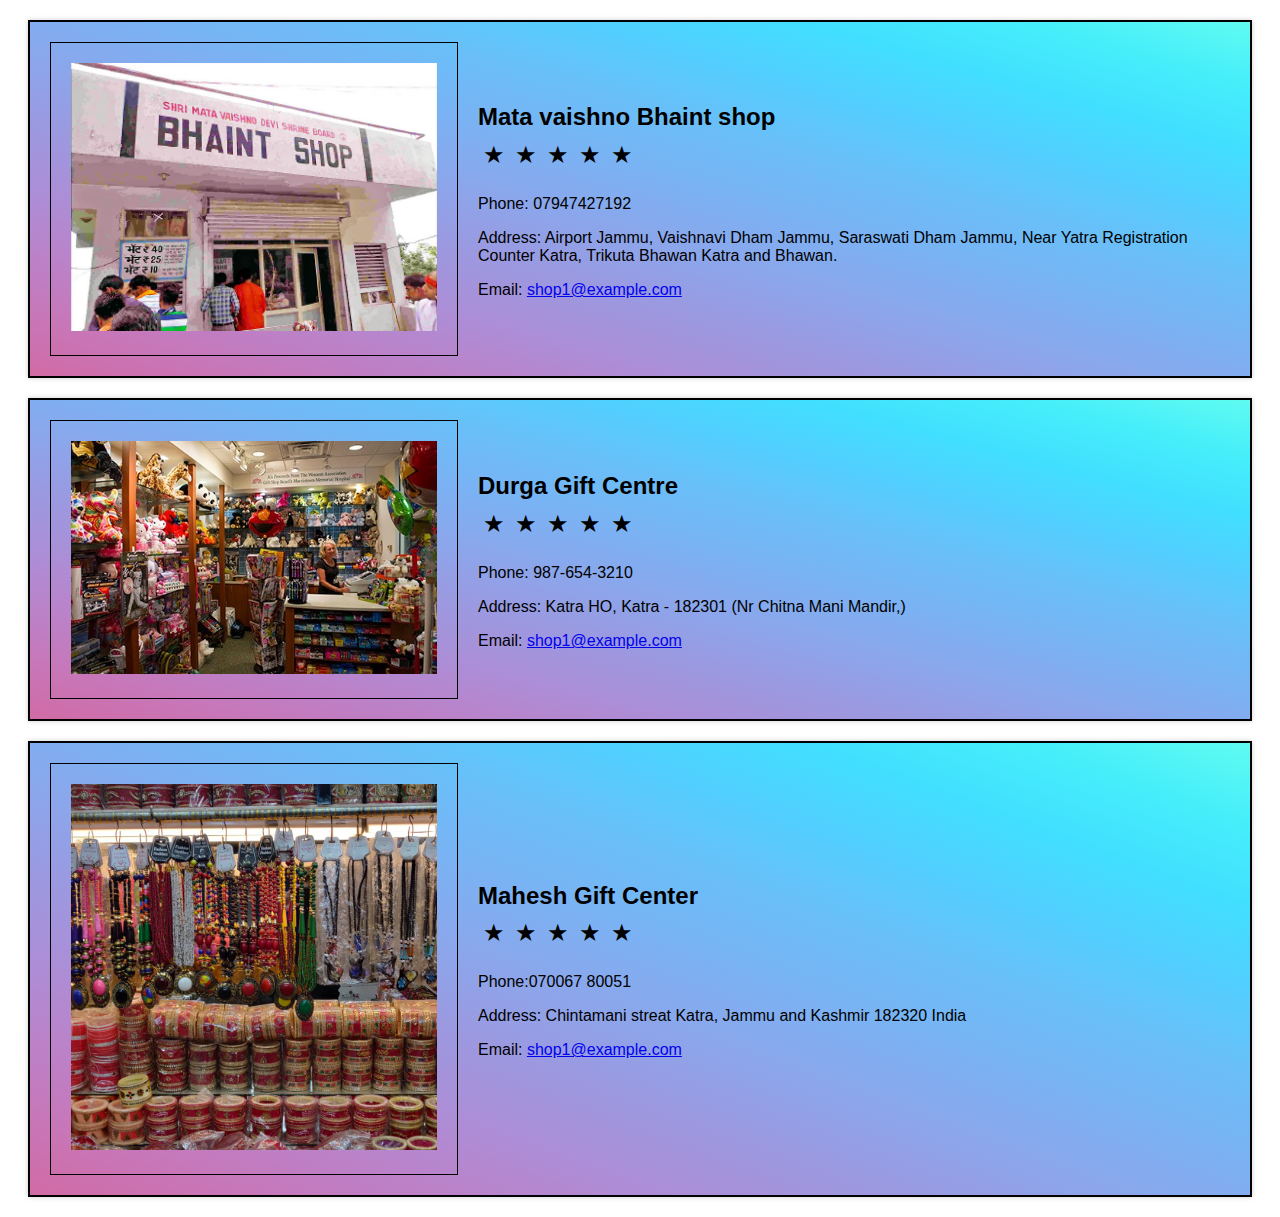
<file: sih hackthone/vaishno devi/souvenieritem.html>
<!DOCTYPE html>
<html lang="en">
<head>
    <meta charset="UTF-8">
    <meta name="viewport" content="width=device-width, initial-scale=1.0">
    <title>Shopkeeper Details</title>
    <style>
        body {
            font-family: Arial, sans-serif;
        }

        .shop-container {
            display: flex;
            align-items: center;
            margin: 20px;
            padding: 20px;
            border: 2px solid black;
            box-shadow: 0 0 5px rgba(0, 0, 0, 0.2);
            background-image: linear-gradient(to right top, #d16ba5, #c777b9, #ba83ca, #aa8fd8, #9a9ae1, #8aa7ec, #79b3f4, #69bff8, #52cffe, #41dfff, #46eefa, #5ffbf1);
        }

        .shop-image {
            flex: 1; /* Adjusted to place the image on the left side */
            text-align: center;
            border: 1px solid black;
            padding: 20px;
        }

        img {
            max-width: 100%;
            max-height: 100%;
        }

        .shop-details {
            flex: 2; /* Adjusted to place the shop details on the right side */
            padding: 20px;
        }

        .rating {
            font-size: 0;
            position: relative;
            top: -10px; /* Adjusted the position */
        }

        .rating input[type="radio"] {
            display: none;
        }

        .rating label {
            font-size: 24px;
            cursor: pointer;
            padding: 5px;
        }

        .rating label:before {
            content: "\2605"; /* Unicode star character */
        }

        .rating input[type="radio"]:checked ~ label:before {
            content: "\2605"; /* Filled star character */
            color: gold;
        }
    </style>
</head>
<body>
    <div class="shop-container">
        <div class="shop-image">
            <img src="bhaint-shop.jpg" alt="Shop 1">
        </div>
        <div class="shop-details">
            <h2>Mata vaishno Bhaint shop</h2>
            <div class="rating">
                <input type="radio" id="star5" name="rating" value="5">
                <label for="star5"></label>
                <input type="radio" id="star4" name="rating" value="4">
                <label for="star4"></label>
                <input type="radio" id="star3" name="rating" value="3">
                <label for="star3"></label>
                <input type="radio" id="star2" name="rating" value="2">
                <label for="star2"></label>
                <input type="radio" id="star1" name="rating" value="1">
                <label for="star1"></label>
            </div>
            <p>Phone: 07947427192</p>
            <p>Address: Airport Jammu, Vaishnavi Dham Jammu, Saraswati Dham Jammu, Near Yatra Registration Counter Katra, Trikuta Bhawan Katra and Bhawan.</p>
            <p>Email: <a href="mailto: shahcarpetskmr@gmail.com">shop1@example.com</a></p>
        </div>
    </div>

    <div class="shop-container">
        <div class="shop-image">
            <img src="1680703511009.jpg" alt="Shop 2">
        </div>
        <div class="shop-details">
            <h2>Durga Gift Centre
            </h2>
            <div class="rating">
                <input type="radio" id="star5" name="rating" value="5">
                <label for="star5"></label>
                <input type="radio" id="star4" name="rating" value="4">
                <label for="star4"></label>
                <input type="radio" id="star3" name="rating" value="3">
                <label for="star3"></label>
                <input type="radio" id="star2" name="rating" value="2">
                <label for="star2"></label>
                <input type="radio" id="star1" name="rating" value="1">
                <label for="star1"></label>
            </div>
            <p>Phone: 987-654-3210</p>
            <p>Address: Katra HO, Katra - 182301 (Nr Chitna Mani Mandir,)

            </p>
            <p>Email: <a href="mailto:shop1@example.com">shop1@example.com</a></p>
        </div>
    </div>

    <div class="shop-container">
        <div class="shop-image">
            <img src="IMG3.jpg" alt="Shop 3">
            
            
        </div>
        <div class="shop-details">
            <h2>Mahesh Gift Center</h2>
            <div class="rating">
                <input type="radio" id="star5" name="rating" value="5">
                <label for="star5"></label>
                <input type="radio" id="star4" name="rating" value="4">
                <label for="star4"></label>
                <input type="radio" id="star3" name="rating" value="3">
                <label for="star3"></label>
                <input type="radio" id="star2" name="rating" value="2">
                <label for="star2"></label>
                <input type="radio" id="star1" name="rating" value="1">
                <label for="star1"></label>
            </div>
            <p>Phone:070067 80051</p>
            <p>Address: Chintamani streat
                Katra, Jammu and Kashmir 182320
                India</p>
            <p>Email: <a href="mailto:shop1@example.com">shop1@example.com</a></p>
        </div>
    </div>
</body>
</html>
</file>
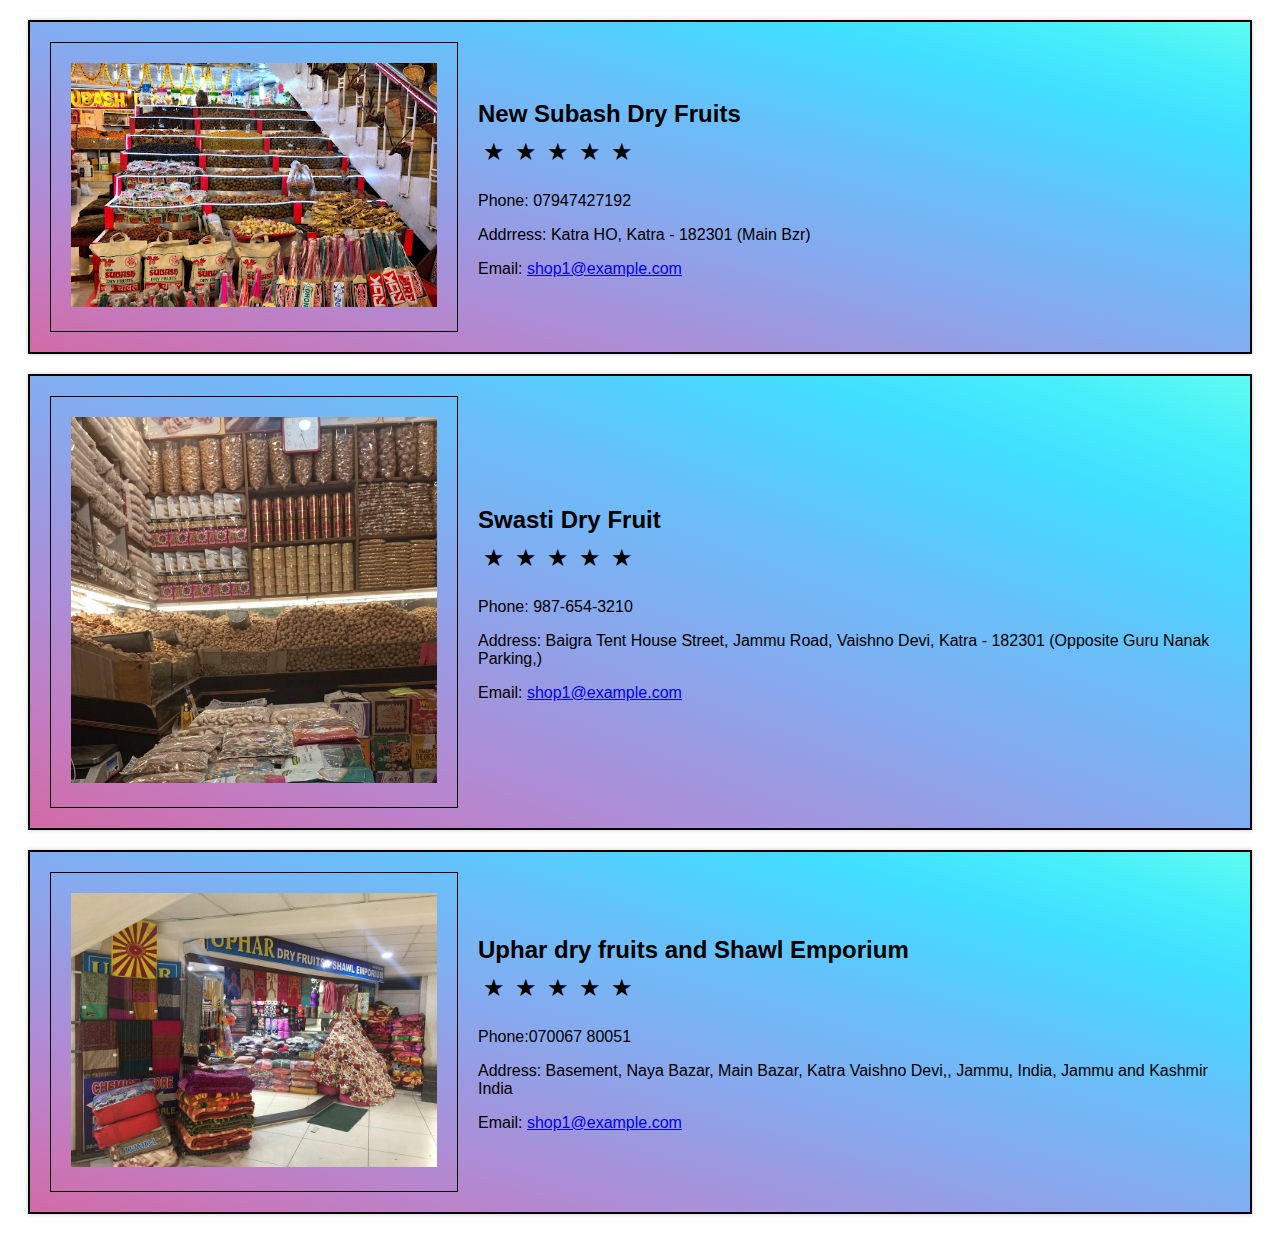
<file: sih hackthone/vaishono devi2/spicesanddryfruits.html>
<!DOCTYPE html>
<html lang="en">
<head>
    <meta charset="UTF-8">
    <meta name="viewport" content="width=device-width, initial-scale=1.0">
    <title>Shopkeeper Details</title>
    <style>
        body {
            font-family: Arial, sans-serif;
        }

        .shop-container {
            display: flex;
            align-items: center;
            margin: 20px;
            padding: 20px;
            border: 2px solid black;
            box-shadow: 0 0 5px rgba(0, 0, 0, 0.2);
            background-image: linear-gradient(to right top, #d16ba5, #c777b9, #ba83ca, #aa8fd8, #9a9ae1, #8aa7ec, #79b3f4, #69bff8, #52cffe, #41dfff, #46eefa, #5ffbf1);
        }

        .shop-image {
            flex: 1; /* Adjusted to place the image on the left side */
            text-align: center;
            border: 1px solid black;
            padding: 20px;
        }

        img {
            max-width: 100%;
            max-height: 100%;
        }

        .shop-details {
            flex: 2; /* Adjusted to place the shop details on the right side */
            padding: 20px;
        }

        .rating {
            font-size: 0;
            position: relative;
            top: -10px; /* Adjusted the position */
        }

        .rating input[type="radio"] {
            display: none;
        }

        .rating label {
            font-size: 24px;
            cursor: pointer;
            padding: 5px;
        }

        .rating label:before {
            content: "\2605"; /* Unicode star character */
        }

        .rating input[type="radio"]:checked ~ label:before {
            content: "\2605"; /* Filled star character */
            color: gold;
        }
    </style>
</head>
<body>
    <div class="shop-container">
        <div class="shop-image">
            <img src="2014-06-16.jpg" alt="Shop 1">
        </div>
        <div class="shop-details">
            <h2>New Subash Dry Fruits</h2>
            <div class="rating">
                <input type="radio" id="star5" name="rating" value="5">
                <label for="star5"></label>
                <input type="radio" id="star4" name="rating" value="4">
                <label for="star4"></label>
                <input type="radio" id="star3" name="rating" value="3">
                <label for="star3"></label>
                <input type="radio" id="star2" name="rating" value="2">
                <label for="star2"></label>
                <input type="radio" id="star1" name="rating" value="1">
                <label for="star1"></label>
            </div>
            <p>Phone: 07947427192</p>
            <p>Addrress: Katra HO, Katra - 182301 (Main Bzr)</p>
            <p>Email: <a href="mailto: shahcarpetskmr@gmail.com">shop1@example.com</a></p>
        </div>
    </div>

    <div class="shop-container">
        <div class="shop-image">
            <img src="2023-02-10.jpg" alt="Shop 2">
        </div>
        <div class="shop-details">
            <h2>Swasti Dry Fruit
            </h2>
            <div class="rating">
                <input type="radio" id="star5" name="rating" value="5">
                <label for="star5"></label>
                <input type="radio" id="star4" name="rating" value="4">
                <label for="star4"></label>
                <input type="radio" id="star3" name="rating" value="3">
                <label for="star3"></label>
                <input type="radio" id="star2" name="rating" value="2">
                <label for="star2"></label>
                <input type="radio" id="star1" name="rating" value="1">
                <label for="star1"></label>
            </div>
            <p>Phone: 987-654-3210</p>
            <p>Address: Baigra Tent House Street, Jammu Road, Vaishno Devi, Katra - 182301 (Opposite Guru Nanak Parking,)

            </p>
            <p>Email: <a href="mailto:shop1@example.com">shop1@example.com</a></p>
        </div>
    </div>

    <div class="shop-container">
        <div class="shop-image">
            <img src="ppp.jpg" alt="Shop 3">
            
            
        </div>
        <div class="shop-details">
            <h2>Uphar dry fruits and Shawl Emporium</h2>
            <div class="rating">
                <input type="radio" id="star5" name="rating" value="5">
                <label for="star5"></label>
                <input type="radio" id="star4" name="rating" value="4">
                <label for="star4"></label>
                <input type="radio" id="star3" name="rating" value="3">
                <label for="star3"></label>
                <input type="radio" id="star2" name="rating" value="2">
                <label for="star2"></label>
                <input type="radio" id="star1" name="rating" value="1">
                <label for="star1"></label>
            </div>
            <p>Phone:070067 80051</p>
            <p>Address: Basement, Naya Bazar, Main Bazar, Katra Vaishno Devi,, Jammu, India, Jammu and Kashmir
                India</p>
            <p>Email: <a href="mailto:shop1@example.com">shop1@example.com</a></p>
        </div>
    </div>
</body>
</html>
</file>
<file: form/style.css>
@import url('https://fonts.googleapis.com/css?family=Poppins:400,500,600,700&display=swap');
*{
  margin: 0;
  padding: 0;
  outline: none;
  box-sizing: border-box;
  font-family: 'Poppins', sans-serif;
}
body{
  display: flex;
  align-items: center;
  justify-content: center;
  min-height: 100vh;
  padding: 10px;
  font-family: 'Poppins', sans-serif;
  background: linear-gradient(115deg, #56d8e4 10%, #9f01ea 90%);
}
.container{
  max-width: 800px;
  background: #fff;
  width: 800px;
  padding: 25px 40px 10px 40px;
  box-shadow: 0px 0px 10px rgba(0,0,0,0.1);
}
.container .text{
  text-align: center;
  font-size: 41px;
  font-weight: 600;
  font-family: 'Poppins', sans-serif;
  background: -webkit-linear-gradient(right, #56d8e4, #9f01ea, #56d8e4, #9f01ea);
  -webkit-background-clip: text;
  -webkit-text-fill-color: transparent;
}
.container form{
  padding: 30px 0 0 0;
}
.container form .form-row{
  display: flex;
  margin: 32px 0;
}
form .form-row .input-data{
  width: 100%;
  height: 40px;
  margin: 0 20px;
  position: relative;
}
form .form-row .textarea{
  height: 70px;
}
.input-data input,
.textarea textarea{
  display: block;
  width: 100%;
  height: 100%;
  border: none;
  font-size: 17px;
  border-bottom: 2px solid rgba(0,0,0, 0.12);
}
.input-data input:focus ~ label, .textarea textarea:focus ~ label,
.input-data input:valid ~ label, .textarea textarea:valid ~ label{
  transform: translateY(-20px);
  font-size: 14px;
  color: #3498db;
}
.textarea textarea{
  resize: none;
  padding-top: 10px;
}
.input-data label{
  position: absolute;
  pointer-events: none;
  bottom: 10px;
  font-size: 16px;
  transition: all 0.3s ease;
}
.textarea label{
  width: 100%;
  bottom: 40px;
  background: #fff;
}
.input-data .underline{
  position: absolute;
  bottom: 0;
  height: 2px;
  width: 100%;
}
.input-data .underline:before{
  position: absolute;
  content: "";
  height: 2px;
  width: 100%;
  background: #3498db;
  transform: scaleX(0);
  transform-origin: center;
  transition: transform 0.3s ease;
}
.input-data input:focus ~ .underline:before,
.input-data input:valid ~ .underline:before,
.textarea textarea:focus ~ .underline:before,
.textarea textarea:valid ~ .underline:before{
  transform: scale(1);
}
.submit-btn .input-data{
  overflow: hidden;
  height: 45px!important;
  width: 25%!important;
}
.submit-btn .input-data .inner{
  height: 100%;
  width: 300%;
  position: absolute;
  left: -100%;
  background: -webkit-linear-gradient(right, #56d8e4, #9f01ea, #56d8e4, #9f01ea);
  transition: all 0.4s;
}
.submit-btn .input-data:hover .inner{
  left: 0;
}
.submit-btn .input-data input{
  background: none;
  border: none;
  color: #fff;
  font-size: 17px;
  font-weight: 500;
  text-transform: uppercase;
  letter-spacing: 1px;
  cursor: pointer;
  position: relative;
  z-index: 2;
}
@media (max-width: 700px) {
  .container .text{
    font-size: 30px;
  }
  .container form{
    padding: 10px 0 0 0;
  }
  .container form .form-row{
    display: block;
  }
  form .form-row .input-data{
    margin: 35px 0!important;
  }
  .submit-btn .input-data{
    width: 40%!important;
  }
}
</file>
